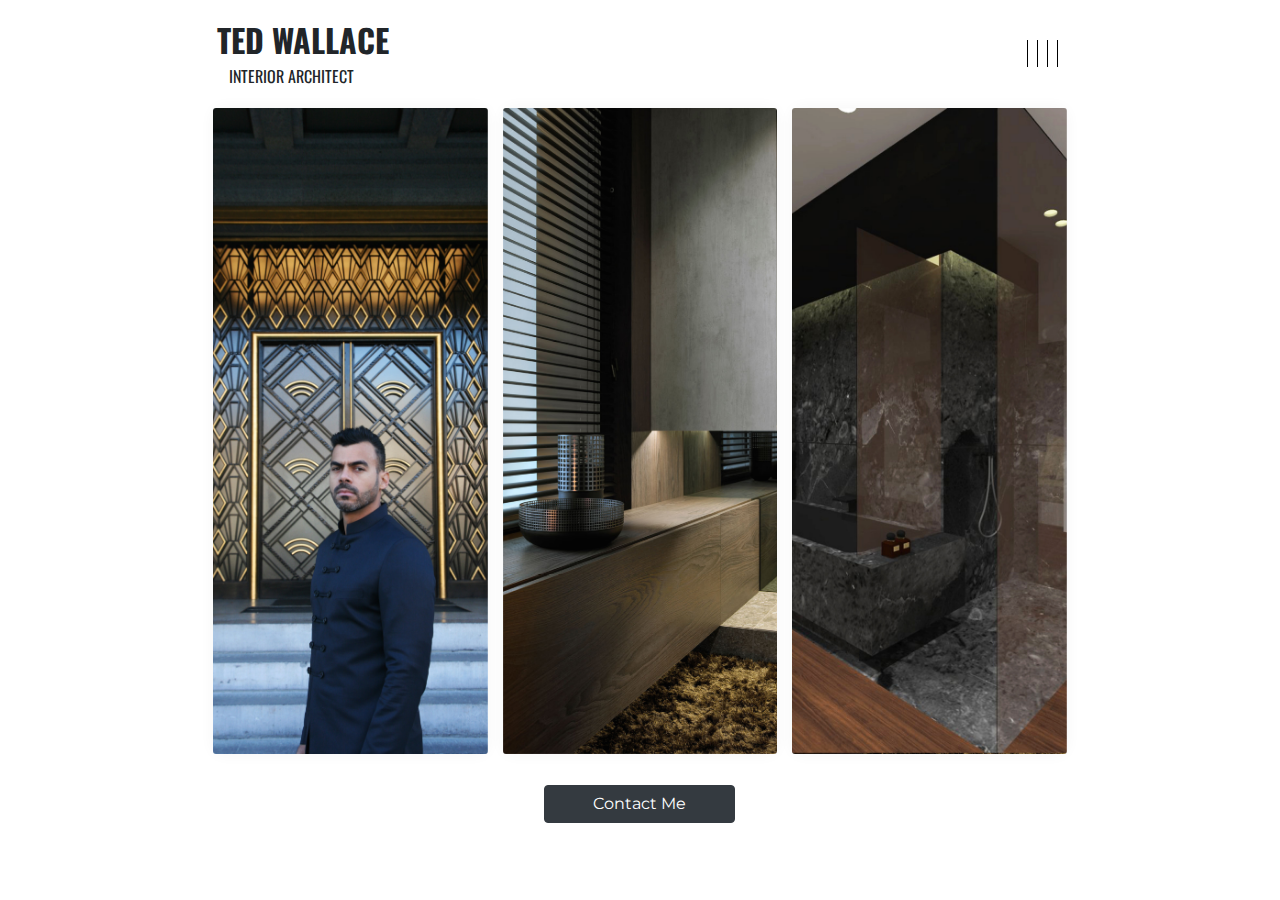
<file: index.html>
<!DOCTYPE html>
<!--[if lt IE 7]>      <html class="no-js lt-ie9 lt-ie8 lt-ie7"> <![endif]-->
<!--[if IE 7]>         <html class="no-js lt-ie9 lt-ie8"> <![endif]-->
<!--[if IE 8]>         <html class="no-js lt-ie9"> <![endif]-->
<!--[if gt IE 8]><!-->
<html class="no-js">
  <!--<![endif]-->
  <head>
    <meta charset="utf-8" />
    <meta http-equiv="X-UA-Compatible" content="IE=edge" />
    <title></title>
    <meta name="description" content="" />
    <meta name="viewport" content="width=device-width, initial-scale=1" />
    <link
      href="https://fonts.googleapis.com/css?family=Montserrat|Oswald&display=swap"
      rel="stylesheet"
    />
    <link rel="stylesheet" href="vendor/bootstrap/css/bootstrap.min.css" />
    <link rel="stylesheet" href="style.css" />
    <link rel="stylesheet" href="hoover.css" />
    
    <script
      src="https://code.jquery.com/jquery-3.3.1.slim.min.js"
      integrity="sha384-q8i/X+965DzO0rT7abK41JStQIAqVgRVzpbzo5smXKp4YfRvH+8abtTE1Pi6jizo"
      crossorigin="anonymous"
    ></script>
    <script
      src="https://stackpath.bootstrapcdn.com/bootstrap/4.4.1/js/bootstrap.bundle.min.js"
      integrity="sha384-6khuMg9gaYr5AxOqhkVIODVIvm9ynTT5J4V1cfthmT+emCG6yVmEZsRHdxlotUnm"
      crossorigin="anonymous"
    ></script>
  </head>
  <body>
    <div class="container col-lg-8 col-12">
      <div class="row d-flex justify-content-between mt-3 mb-1">
        <div>
          <p class="titel1 ml-lg-1 ml-2">TED WALLACE</p>

          <p class="titel2 ml-lg-3 ml-4">INTERIOR ARCHITECT</p>
        </div>
        <div class="mt-4 menu d-lg-flex d-none">
          <div><a href="index.html">home</a></div>
          <div><a href="ted/index.html">about</a></div>
          <div><a href="projectentest/index.html">projects</a></div>
          <div><a href="inprogress/index.html">in progress</a></div>
          <div><a href="contact/index.html">contact</a></div>
        </div>

        <!--Navbar-->
        <nav class="navbar navbar-light d-lg-none">
          <button
            class="navbar-toggler"
            type="button"
            data-toggle="collapse"
            data-target="#navbarSupportedContent"
            aria-controls="navbarSupportedContent"
            aria-expanded="false"
            aria-label="Toggle navigation"
          >
            <span class="navbar-toggler-icon"></span>
          </button>

          <div
            class="collapse navbar-collapse p-2 position-absolute bg-light"
            id="navbarSupportedContent"
          >
            <ul class="navbar-nav mr-auto">
              <li class="nav-item active">
                <a class="nav-link" href="index.html"
                  >Home <span class="sr-only">(current)</span></a
                >
              </li>
              <li class="nav-item">
                <a class="nav-link" href="ted/index.html">About</a>
              </li>
              <li class="nav-item">
                <a class="nav-link" href="projectentest/index.html">Projects</a>
              </li>
              <li class="nav-item">
                <a class="nav-link" href="inprogress/index.html">In progress</a>
              </li>
              <li class="nav-item">
                <a class="nav-link" href="contact/index.html">Contact</a>
              </li>
            </ul>
          </div>
        </nav>
      </div>

      <div class="row foto">
        <div class="col tiles p-0 d-lg-block d-none">
          <a class="tile" href="../ted/index.html" target="_blank">
            <img class="img-fluid" src="images/01 frontpage.jpg" />
            <div class="details"><span class="title">About Ted</span></div>
          </a>
        </div>
        <div class="col-md-12 d-lg-none mb-1">
          <a href="../ted/index.html" target="_blank">
            <img class="img-fluid" src="images/Tedcel.jpg" />
          </a>
        </div>
        <div class="col tiles d-lg-block d-none">
          <a
            class="tile foto1"
            href="../projectentest/index.html"
            target="_blank"
          >
            <img class="img-fluid" src="images/02 frontpage.jpg" />
            <div class="details"><span class="title">Projects</span></div>
          </a>
        </div>
        <div class="col-md-12 d-lg-none mb-1">
          <a href="../projectentest/index.html" target="_blank">
            <img class="img-fluid" src="images/declerq/declerq4.jpg" />
          </a>
        </div>

        <div class="col tiles p-0 d-lg-block d-none">
          <a class="tile" href="../inprogress/index.html" target="_blank">
            <img class="img-fluid" src="images/03 frontpage.jpg" />
            <div class="details"><span class="title">In progress</span></div>
          </a>
        </div>
        <div class="col-md-12 d-lg-none">
          <a href="../inprogress/index.html" target="_blank">
            <img class="img-fluid" src="images/hebbenfrontcel.jpg" />
          </a>
        </div>
      </div>

      <div class="footer d-flex flex-column align-items-center mt-4 mb-4">
        <div>
          <a
            href="../contact/index.html"
            class="btn btn-dark px-5"
            role="button"
          >
            Contact Me</a
          >
        </div>
      </div>

      <!--<div class="mt-3 justify-content-center d-flex font-weight-bold">
<p>Under construction - please check back in a few days...</p>
      </div> -->
    </div>
  </body>
</html>
</file>
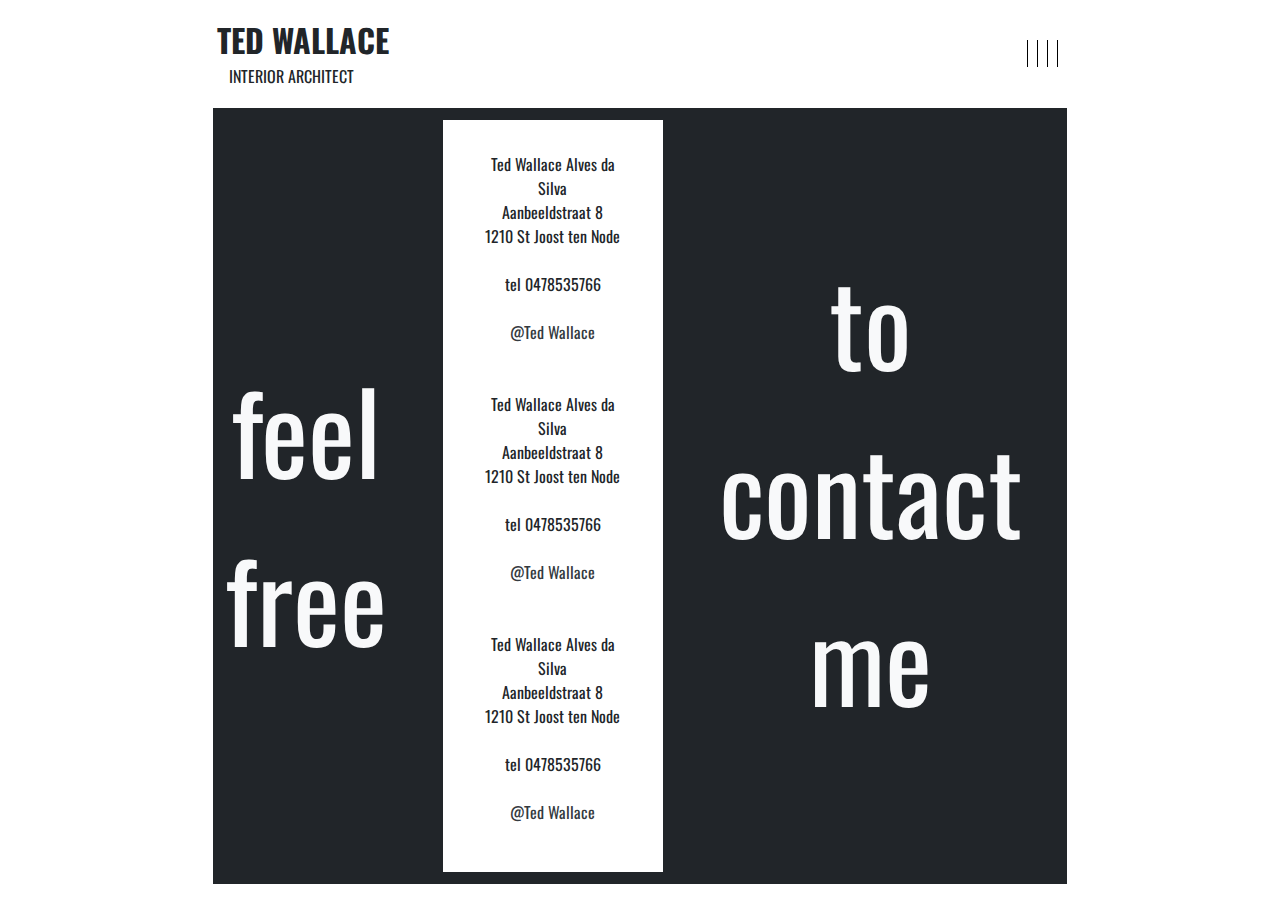
<file: contact/index.html>
<!DOCTYPE html>
<!--[if lt IE 7]>      <html class="no-js lt-ie9 lt-ie8 lt-ie7"> <![endif]-->
<!--[if IE 7]>         <html class="no-js lt-ie9 lt-ie8"> <![endif]-->
<!--[if IE 8]>         <html class="no-js lt-ie9"> <![endif]-->
<!--[if gt IE 8]><!-->
<html class="no-js">
  <!--<![endif]-->
  <head>
    <meta charset="utf-8" />
    <meta http-equiv="X-UA-Compatible" content="IE=edge" />
    <title></title>
    <meta name="description" content="" />
    <meta name="viewport" content="width=device-width, initial-scale=1" />
    <link href="https://fonts.googleapis.com/css?family=Montserrat|Oswald&display=swap" rel="stylesheet" />
    <script src="https://code.jquery.com/jquery-3.3.1.slim.min.js" integrity="sha384-q8i/X+965DzO0rT7abK41JStQIAqVgRVzpbzo5smXKp4YfRvH+8abtTE1Pi6jizo" crossorigin="anonymous"></script>
    <script src="https://stackpath.bootstrapcdn.com/bootstrap/4.4.1/js/bootstrap.bundle.min.js" integrity="sha384-6khuMg9gaYr5AxOqhkVIODVIvm9ynTT5J4V1cfthmT+emCG6yVmEZsRHdxlotUnm" crossorigin="anonymous"></script>
    <link rel="stylesheet" href="../vendor/bootstrap/css/bootstrap.min.css" />
    <link rel="stylesheet" href="../style.css" />
    <link rel="stylesheet" href="style.css" />

</head>
  <body>
    <div class="container col-lg-8 col-10 mb-2">
      
      <div class="row d-flex justify-content-between mt-3 mb-1">
        <div>
          <p class="titel1 ml-lg-1 ml-2">TED WALLACE</p>

          <p class="titel2 ml-lg-3 ml-4">INTERIOR ARCHITECT</p>
        </div>
        <div class="mt-4 menu d-lg-flex d-none">
          <div><a href="/index.html">home</a></div>
          <div><a href="/ted/index.html">about</a></div>
          <div><a href="/projectentest/index.html">projects</a></div>
          <div><a href="/inprogress/index.html">in progress</a></div>
          <div><a href="contact/index.html">contact</a></div>
        </div>

        <nav class="navbar navbar-light d-lg-none">
          <button
            class="navbar-toggler"
            type="button"
            data-toggle="collapse"
            data-target="#navbarSupportedContent"
            aria-controls="navbarSupportedContent"
            aria-expanded="false"
            aria-label="Toggle navigation"
          >
            <span class="navbar-toggler-icon"></span>
          </button>

          <div
            class="collapse navbar-collapse p-2 position-absolute bg-light"
            id="navbarSupportedContent"
          >
            <ul class="navbar-nav mr-auto">
              <li class="nav-item active">
                <a class="nav-link" href="index.html"
                  >Home</a
                >
              </li>
              <li class="nav-item">
                <a class="nav-link" href="ted/index.html">About</a>
              </li>
              <li class="nav-item">
                <a class="nav-link" href="projectentest/index.html">Projects</a>
              </li>
              <li class="nav-item">
                <a class="nav-link" href="inprogress/index.html">In progress</a>
              </li>
              <li class="nav-item">
                <a class="nav-link" href="contact/index.html"
                >Contact <span class="sr-only">(current)</a>
              </li>
            </ul>
          </div>
        </nav>
      </div>
      
      <div class="row pl-0">
        <div class="col-lg col-md-12 box box1 d-flex flex-column justify-content-center pl-0">
          <p class="text-light text-center text pt-lg-5 pt-2">feel free</p>
        </div>
      <div class="col-lg col-md-12 box">
        <p class="address">
          Ted Wallace Alves da Silva<br />
          Aanbeeldstraat 8<br />
          1210 St Joost ten Node<br />
          <br />
          tel 0478535766<br />
          <br />
          <a class="text-dark" href="mailto:tedwallace_17@hotmail.com">@Ted Wallace</a>
          </p>
          <p class="address mt-lg-5 d-lg-block d-none">
            Ted Wallace Alves da Silva<br />
            Aanbeeldstraat 8<br />
            1210 St Joost ten Node<br />
            <br />
            tel 0478535766<br />
            <br />
            <a class="text-dark" href="mailto:tedwallace_17@hotmail.com">@Ted Wallace</a>
            </p>
            <p class="address mt-lg-5 d-xl-block d-none">
              Ted Wallace Alves da Silva<br />
              Aanbeeldstraat 8<br />
              1210 St Joost ten Node<br />
              <br />
              tel 0478535766<br />
              <br />
              <a class="text-dark" href="mailto:tedwallace_17@hotmail.com">@Ted Wallace</a>
              </p>
      </div>
      <div class="col-lg col-md-12 box box1 d-flex flex-column justify-content-center">
        <p class="text-light text-center text">to contact me</p>
      </div>
      </div>
      
      <!--<div id="map-container" class="row z-depth-1-half map-container mb-5 p-0 mt-5" style="height: 500px">
        <iframe src="https://www.google.com/maps/embed?pb=!1m18!1m12!1m3!1d2519.019704583179!2d4.371506851296309!3d50.84931937943194!2m3!1f0!2f0!3f0!3m2!1i1024!2i768!4f13.1!3m3!1m2!1s0x47c3c362e5e921a9%3A0x29073d8420efe2a9!2sRue%20de%20L&#39;enclume%208%2C%201210%20Saint-Josse-ten-Noode!5e0!3m2!1spt-PT!2sbe!4v1583075834289!5m2!1spt-PT!2sbe" width="600" height="450" frameborder="0" style="border:0;" allowfullscreen=""></iframe> width="600" height="450" frameborder="0" style="border:0;" allowfullscreen="></iframe> frameborder="0"
          style="border:0" allowfullscreen></iframe>
      </div>-->
    </div>
  </body>
</html>
</file>
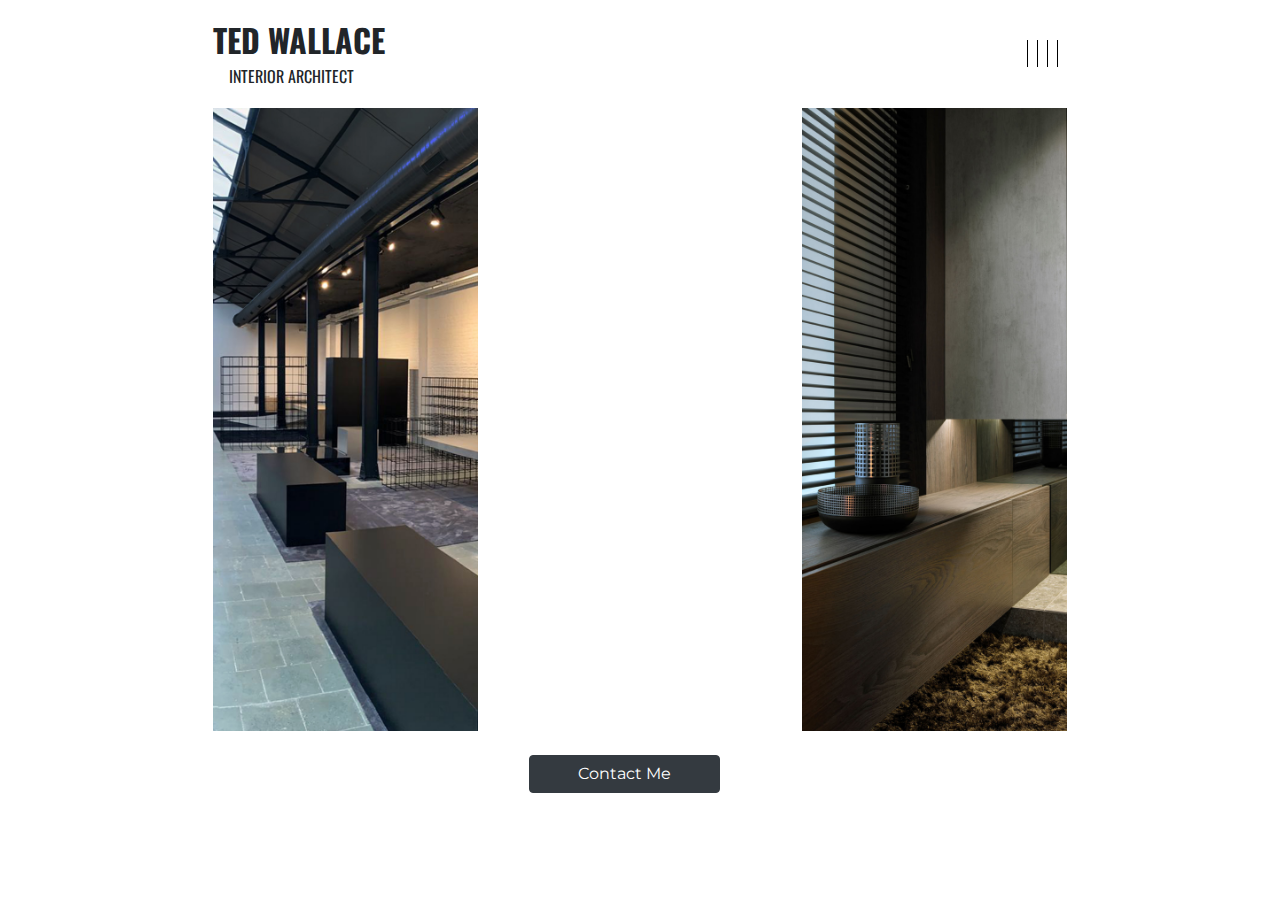
<file: projectentest/index.html>
<!DOCTYPE html>
<!--[if lt IE 7]>      <html class="no-js lt-ie9 lt-ie8 lt-ie7"> <![endif]-->
<!--[if IE 7]>         <html class="no-js lt-ie9 lt-ie8"> <![endif]-->
<!--[if IE 8]>         <html class="no-js lt-ie9"> <![endif]-->
<!--[if gt IE 8]><!-->
<html class="no-js">
<!--<![endif]-->

<head>
    <meta charset="utf-8" />
    <meta http-equiv="X-UA-Compatible" content="IE=edge" />
    <title></title>
    <meta name="description" content="" />
    <meta name="viewport" content="width=device-width, initial-scale=1" />
    <link href="https://fonts.googleapis.com/css?family=Montserrat|Oswald&display=swap" rel="stylesheet" />
    <script src="https://code.jquery.com/jquery-3.3.1.slim.min.js" integrity="sha384-q8i/X+965DzO0rT7abK41JStQIAqVgRVzpbzo5smXKp4YfRvH+8abtTE1Pi6jizo" crossorigin="anonymous"></script>
    <script src="https://stackpath.bootstrapcdn.com/bootstrap/4.4.1/js/bootstrap.bundle.min.js" integrity="sha384-6khuMg9gaYr5AxOqhkVIODVIvm9ynTT5J4V1cfthmT+emCG6yVmEZsRHdxlotUnm" crossorigin="anonymous"></script>
    <link rel="stylesheet" href="../vendor/bootstrap/css/bootstrap.min.css" />
    <link rel="stylesheet" href="../style.css" />
    <link rel="stylesheet" href="style.css" />
  

</head>

<body>
    <div class="container col-8">
        <div class="row d-flex justify-content-between mt-3 mb-1">
            <div>
                <p class="titel1">TED WALLACE</p>

                <p class="titel2 ml-3">INTERIOR ARCHITECT</p>
            </div>
            <div class="mt-4 menu d-lg-flex d-none">
                <div><a href="/index.html">home</a></div>
                <div><a href="/ted/index.html">about</a></div>
                <div><a href="projectentest/index.html">projects</a></div>
                <div><a href="/inprogress/index.html">in progress</a></div>
                <div><a href="/contact/index.html">contact</a></div>
            </div>

            <nav class="navbar navbar-light d-lg-none">
                <button
                  class="navbar-toggler"
                  type="button"
                  data-toggle="collapse"
                  data-target="#navbarSupportedContent"
                  aria-controls="navbarSupportedContent"
                  aria-expanded="false"
                  aria-label="Toggle navigation"
                >
                  <span class="navbar-toggler-icon"></span>
                </button>
      
                <div
                  class="collapse navbar-collapse p-2 position-absolute bg-light"
                  id="navbarSupportedContent"
                >
                  <ul class="navbar-nav mr-auto">
                    <li class="nav-item active">
                      <a class="nav-link" href="index.html"
                        >Home</a
                      >
                    </li>
                    <li class="nav-item">
                      <a class="nav-link" href="ted/index.html">About</a>
                    </li>
                    <li class="nav-item">
                      <a class="nav-link" href="projectentest/index.html"
                      >Projects <span class="sr-only">(current)</a>
                    </li>
                    <li class="nav-item">
                      <a class="nav-link" href="inprogress/index.html">In progress</a>
                    </li>
                    <li class="nav-item">
                      <a class="nav-link" href="contact/index.html">Contact</a>
                    </li>
                  </ul>
                </div>
              </nav>
        </div>


        <div class="row foto position-relative">
            <div class="col pl-0">
                <button class="button" data-toggle="modal" data-target="#mijnModal1">
                   <img class="img-fluid" src="/images/Dubois Brussels/Dubois Brussels firstpage.jpg" />
                </button>
                <div class="modal fade" id="mijnModal1">
                    <div class="modal-dialog col-8">
                        <div class="modal-content">
                            <div class="gallery1">
                                <div id="myCarousel1" class="carousel slide" data-ride="carousel">
                                    <ol class="carousel-indicators mr-2 d-flex justify-content-end">
                                        <li data-target="#myCarousel1" data-slide-to="0" class="active d-none d-xl-block"></li>
                                        <li data-target="#myCarousel1" data-slide-to="1" class="d-none d-xl-block"></li>
                                        <li data-target="#myCarousel1" data-slide-to="2" class="d-none d-xl-block"></li>
                                        <li data-target="#myCarousel1" data-slide-to="3" class="d-none d-xl-block"></li>
                                    </ol>
                                    <div class="carousel-inner">
                                        <div class="carousel-item active">
                                            <img class="d-block w-100" src="/images/Dubois Brussels/Dubois Brussel 01.jpg" alt="First slide" />
                                        </div>
                                        <div class="carousel-item">
                                            <img class="d-block w-100" src="/images/Dubois Brussels/Dubois Brussel 02.jpg" alt="Second slide" />
                                        </div>
                                        <div class="carousel-item">
                                            <img class="d-block w-100" src="/images/Dubois Brussels/Dubois Brussel 03.jpg" alt="Third slide" />
                                        </div>
                                        <div class="carousel-item">
                                            <img class="d-block w-100" src="/images/Dubois Brussels/Dubois Brussel 04.jpg" alt="Fourth slide" />
                                        </div>
                                    </div>
                                    <a class="carousel-control-prev d-xl-none" href="#myCarousel1" role="button" data-slide="prev">
                                        <span class="carousel-control-prev-icon" aria-hidden="true"></span>
                                        <span class="sr-only">Previous</span>
                                    </a>
                                    <a class="carousel-control-next d-xl-none" href="#myCarousel1" role="button" data-slide="next">
                                        <span class="carousel-control-next-icon" aria-hidden="true"></span>
                                        <span class="sr-only">Next</span>
                                    </a>
                                </div>
                            </div>
                        </div>
                    </div>
                </div>
            </div>

            <div class="col"></div>

            <div class="col pr-0">
                <button class="button" data-toggle="modal" data-target="#mijnModal2">
                          <img class="img-fluid" src="/images/02 frontpage.jpg" />
                       </button>
                <div class="modal fade" id="mijnModal2">
                    <div class="modal-dialog col-8">
                        <div class="modal-content">
                            <div class="gallery2">
                                <div id="myCarousel2" class="carousel slide" data-ride="carousel">
                                    <ol class="carousel-indicators mr-2 d-flex justify-content-end">
                                        <li data-target="#myCarousel2" data-slide-to="0" class="active d-none d-xl-block"></li>
                                        <li data-target="#myCarousel2" data-slide-to="1" class="d-none d-xl-block"></li>
                                        <li data-target="#myCarousel2" data-slide-to="2" class="d-none d-xl-block"></li>
                                        <li data-target="#myCarousel2" data-slide-to="3" class="d-none d-xl-block"></li>
                                    </ol>
                                    <div class="carousel-inner">
                                        <div class="carousel-item active">
                                            <img class="d-block w-100" src="/images/declerq/declerq1.jpg" alt="First slide" />
                                        </div>
                                        <div class="carousel-item">
                                            <img class="d-block w-100" src="/images/declerq/declerq2.jpg" alt="Second slide" />
                                        </div>
                                        <div class="carousel-item">
                                            <img class="d-block w-100" src="/images/declerq/declerq3.jpg" alt="Third slide" />
                                        </div>
                                        <div class="carousel-item">
                                            <img class="d-block w-100" src="/images/declerq/declerq4.jpg" alt="Fourth slide" />
                                        </div>
                                    </div>
                                    <a class="carousel-control-prev d-xl-none" href="#myCarousel" role="button" data-slide="prev">
                                        <span class="carousel-control-prev-icon" aria-hidden="true"></span>
                                        <span class="sr-only">Previous</span>
                                    </a>
                                    <a class="carousel-control-next d-xl-none" href="#myCarousel" role="button" data-slide="next">
                                        <span class="carousel-control-next-icon" aria-hidden="true"></span>
                                        <span class="sr-only">Next</span>
                                    </a>
                                </div>
                            </div>
                        </div>
                    </div>
                </div>
            </div>


            <div class="row footer d-flex justify-content-center mt-4 mb-4">
                <a href="../contact/index.html" class="btn btn-dark px-5" role="button">Contact Me</a>
            </div>
        </div>
</body>

</html>
</file>
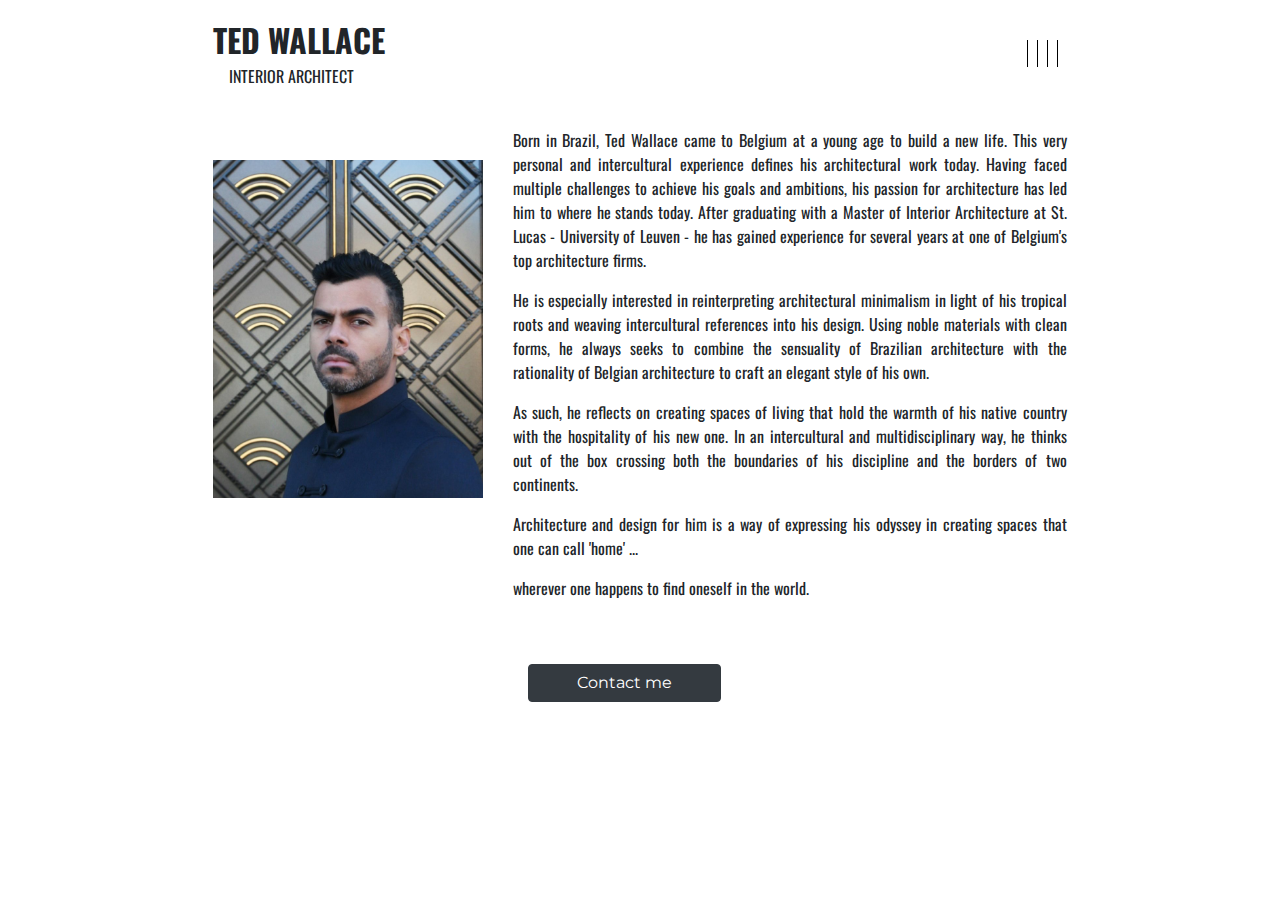
<file: ted/index.html>
<!DOCTYPE html>
<!--[if lt IE 7]>      <html class="no-js lt-ie9 lt-ie8 lt-ie7"> <![endif]-->
<!--[if IE 7]>         <html class="no-js lt-ie9 lt-ie8"> <![endif]-->
<!--[if IE 8]>         <html class="no-js lt-ie9"> <![endif]-->
<!--[if gt IE 8]><!-->
<html class="no-js">
  <!--<![endif]-->
  <head>
    <meta charset="utf-8" />
    <meta http-equiv="X-UA-Compatible" content="IE=edge" />
    <title></title>
    <meta name="description" content="" />
    <meta name="viewport" content="width=device-width, initial-scale=1" />
    <link href="https://fonts.googleapis.com/css?family=Montserrat|Oswald&display=swap" rel="stylesheet" />
    <script src="https://code.jquery.com/jquery-3.3.1.slim.min.js" integrity="sha384-q8i/X+965DzO0rT7abK41JStQIAqVgRVzpbzo5smXKp4YfRvH+8abtTE1Pi6jizo" crossorigin="anonymous"></script>
    <script src="https://stackpath.bootstrapcdn.com/bootstrap/4.4.1/js/bootstrap.bundle.min.js" integrity="sha384-6khuMg9gaYr5AxOqhkVIODVIvm9ynTT5J4V1cfthmT+emCG6yVmEZsRHdxlotUnm" crossorigin="anonymous"></script>
    <link rel="stylesheet" href="../vendor/bootstrap/css/bootstrap.min.css" />
    <link rel="stylesheet" href="../style.css" />
    <link rel="stylesheet" href="style.css" />


</head>
  <body>
    <div class="container col-8">
      
      <div class="row d-flex justify-content-between mt-3 mb-1">
        <div>
          <p class="titel1">TED WALLACE</p>

          <p class="titel2 ml-3">INTERIOR ARCHITECT</p>
        </div>
        <div class="mt-4 menu d-lg-flex d-none">
          <div><a href="/index.html">home</a></div>
          <div><a href="/ted/index.html">about</a></div>
          <div><a href="/projectentest/index.html">projects</a></div>
          <div><a href="/inprogress/index.html">in progress</a></div>
          <div><a href="contact/index.html">contact</a></div>
        </div>
        
        <nav class="navbar navbar-light d-lg-none">
          <button
            class="navbar-toggler"
            type="button"
            data-toggle="collapse"
            data-target="#navbarSupportedContent"
            aria-controls="navbarSupportedContent"
            aria-expanded="false"
            aria-label="Toggle navigation"
          >
            <span class="navbar-toggler-icon"></span>
          </button>

          <div
            class="collapse navbar-collapse p-2 position-absolute bg-light"
            id="navbarSupportedContent"
          >
            <ul class="navbar-nav mr-auto">
              <li class="nav-item">
                <a class="nav-link" href="index.html"
                  >Home</a>
              </li>
              <li class="nav-item active">
                <a class="nav-link" href="ted/index.html"
                >About <span class="sr-only">(current)</a>
              </li>
              <li class="nav-item">
                <a class="nav-link" href="projectentest/index.html">Projects</a>
              </li>
              <li class="nav-item">
                <a class="nav-link" href="inprogress/index.html">In progress</a>
              </li>
              <li class="nav-item">
                <a class="nav-link" href="contact/index.html">Contact</a>
              </li>
            </ul>
          </div>
        </nav>
      </div>
    
      <div class="row d-flex mt-2">
        <div class="col-4 mt-4 pl-0">
          <img class="img-fluid mt-4" src="../images/89223205_202856550935786_5983406574570307584_n.jpg">
        </div>
        <div class="col-8 mt-3 d-flex flex-column justify-content-center pr-0">
          <p class="text-justify">
            Born in Brazil, Ted Wallace came to Belgium at a young age to build a new life. This very personal and intercultural experience defines his architectural work today. Having faced multiple challenges to achieve his goals and ambitions, his passion for architecture has led him to where he stands today. After graduating with a Master of Interior Architecture at St. Lucas - University of Leuven - he has gained experience for several years at one of Belgium's top architecture firms. 

          </p>
<p class="text-justify">
            He is especially interested in reinterpreting architectural minimalism in light of his tropical roots and weaving intercultural references into his design. Using noble materials with clean forms, he always seeks to combine the sensuality of Brazilian architecture with the rationality of Belgian architecture to craft an elegant style of his own. 

</p>
<p class="text-justify">
            As such, he reflects on creating spaces of living that hold the warmth of his native country with the hospitality of his new one. In an intercultural and multidisciplinary way, he thinks out of the box crossing both the boundaries of his discipline and the borders of two continents. 

</p>
<p class="text-justify mb-3">
            Architecture and design for him is a way of expressing his odyssey in creating spaces that one can call 'home' ... 
</p>
<p>
wherever one happens to find oneself in the world.
          </p>
        </div>
      </div>
      
      <div class="row footer d-flex justify-content-center mt-5 mb-4">
        <a href="/contact" class="btn btn-dark px-5" role="button"
          >Contact me</a
        >
      </div> 
    </div>
  </body>
</html>
</file>
<file: style.css>
.titel1 {
  font-family: "Oswald", sans-serif;
  font-weight: bolder;
  font-size: 2em;
  margin-bottom: 0;
}
.titel2 {
  font-family: "Oswald", sans-serif;
  font-size: 1em;
  font-weight: normal;
  margin-top: 0;
}
.row {
  padding-top: 0;
  padding-bottom: 0;
}
.footer {
  font-family: "Montserrat";
  font-size: 14px;
  width: 100%;
}
.contact.contact1 {
  font-family: "Montserrat";
}
.contact {
  margin-bottom: 2em;
}
.striped-border {
  border: 1px dashed #000;
  margin: auto;
  margin-top: 5%;
  margin-bottom: 5%;
}
.address {
  text-align: center;
}
p {
  font-family: "Oswald";
}
.work {
  max-height: 500px;
  width: 100%;
}
@media only screen and (min-width: 1025px) {
  /*voor de map*/
  .map-container {
    overflow: hidden;
    padding-bottom: 56.25%;
    position: relative;
    height: 0;
  }
  .map-container iframe {
    left: 0;
    top: 0;
    height: 100%;
    width: 100%;
    position: absolute;
  }

  /* hokjes voor woorden */
  .menu > div {
    border-left: 0.5px solid black;
    height: 1.7em;
    width: 10px;
    transition: 0.5s linear;
  }

  /* verborgen woorden */
  .menu > div > a {
    padding: 0.1em;
    padding-left: 0.5em;
    padding-right: 0.5em;
    overflow: hidden;
    text-align: center;
    white-space: nowrap;
    color: white;
    text-decoration: none;
    display: block;
  }

  /* inconsequent eerste lijntje */
  .menu > div:first-child {
    border-left: none;
  }

  .menu > div:hover {
    cursor: pointer;
  }

  /* inconsequent laatste woord */
  .menu:hover > div:last-child {
    width: 5em;
  }

  /* hover effect: woorden komen tevoorschijn */
  .menu:hover > div > a {
    width: 100%;
    color: black;
  }

  /* hover effect: hokjes voor woorden komen tevoorschijnen */
  .menu:hover > div {
    width: 7em;
    color: black;
  }
  a:hover {
    text-decoration: none;
  }
  a {
    display: block;
  }
}
@media only screen and (min-device-width: 768px) and (max-device-width: 1024px) and (orientation: landscape) and (-webkit-min-device-pixel-ratio: 1) {
  .menu > div {
    border-left: 0.5px solid black;
    height: 1.7em;
    width: 6em;
  }
  .menu > div > a {
    padding: 0.1em;
    padding-left: 0.5em;
    padding-right: 0.5em;
    text-align: center;
    white-space: nowrap;
    text-decoration: none;
    display: block;
  }
  .menu > div:first-child {
    border-left: none;
  }
  .menu > div:last-child {
    width: 5em;
  }
  a {
    color: black;
  }
}
@media only screen and (max-device-width: 768px) {
  .titel1 {
    font-size: 1.5em;
  }
  .titel2 {
    font-size: 0.75em;
  }
}

.navbar-collapse {
  top: 4em;
  z-index: 1;
  width: 80vw;
  right: 0;
  }
</file>
<file: hoover.css>
/*.tiles {
    width: 100%;
    font-size: 0;
    text-align: center;
    position: absolute;
    top: 50%;
    left: 50%;
    -webkit-transform: translate(-50%, -50%);
            transform: translate(-50%, -50%);
  }*/
.tiles .tile {
  display: inline-block;
  text-align: left;
  opacity: 0.99;
  overflow: hidden;
  position: relative;
  border-radius: 3px;
  box-shadow: 0 0 20px 0 rgba(0, 0, 0, 0.05);
}
.tiles .tile:before {
  content: "";
  background: linear-gradient(
    to bottom,
    rgba(0, 0, 0, 0) 0%,
    rgba(0, 0, 0, 0.7) 100%
  );
  width: 100%;
  height: 50%;
  opacity: 0;
  position: absolute;
  top: 100%;
  left: 0;
  z-index: 2;
  transition-property: top, opacity;
  transition-duration: 0.3s;
}
.tiles .tile img {
  display: block;
  max-width: 100%;
  backface-visibility: hidden;
  -webkit-backface-visibility: hidden;
}
.tiles .tile .details {
  font-family: "Oswald";
  font-size: 16px;
  padding: 20px;
  color: #fff;
  position: absolute;
  bottom: 0;
  left: 0;
  z-index: 3;
}
.tiles .tile .details span {
  display: block;
  opacity: 0;
  position: relative;
  top: 100px;
  transition-property: top, opacity;
  transition-duration: 0.3s;
  transition-delay: 0s;
}
.tiles .tile .details .title {
  line-height: 8;
  font-weight: 800;
  font-size: 18px;
}
.tiles .tile .details .info {
  line-height: 1.2;
  margin-top: 5px;
  font-size: 12px;
}
.tiles .tile:focus:before,
.tiles .tile:focus span,
.tiles .tile:hover:before,
.tiles .tile:hover span {
  opacity: 1;
}
.tiles .tile:focus:before,
.tiles .tile:hover:before {
  top: 50%;
}
.tiles .tile:focus span,
.tiles .tile:hover span {
  top: 0;
}
.tiles .tile:focus .title,
.tiles .tile:hover .title {
  transition-delay: 0.15s;
}
.tiles .tile:focus .info,
.tiles .tile:hover .info {
  transition-delay: 0.25s;
}
</file>
<file: contact/style.css>
.box {
  border: 12px solid #212529;
  padding: 2em;
}
.box1 {
  background-color: #212529;
}
.text {
  font-size: 7em;
}
@media only screen and (min-device-width: 768px) and (max-device-width: 1024px) and (orientation: landscape) and (-webkit-min-device-pixel-ratio: 1) {
  .text {
    font-size: 5em;
  }
}
@media only screen and (max-device-width: 768px) {
  .text {
    font-size: 3rem;
  }
}
/*voor de map*/
.map-container {
  overflow: hidden;
  padding-bottom: 56.25%;
  position: relative;
  height: 0;
}
.map-container iframe {
  left: 0;
  top: 0;
  height: 100%;
  width: 100%;
  position: absolute;
}

/* hokjes voor woorden */
.menu > div {
  border-left: 0.5px solid black;
  height: 1.7em;
  width: 10px;
  transition: 0.5s linear;
  color: white;
}

/* verborgen woorden */
.menu > div > a {
  padding: 0.1em;
  padding-left: 0.5em;
  padding-right: 0.5em;
  overflow: hidden;
  text-align: center;
  white-space: nowrap;
  color: white;
}

/* inconsequent eerste lijntje */
.menu > div:first-child {
  border-left: none;
}

.menu > div:hover {
  cursor: pointer;
}

/* inconsequent laatste woord */
.menu:hover > div:last-child {
  width: 5em;
}

/* hover effect: woorden komen tevoorschijn */
.menu:hover > div > a {
  width: 100%;
  color: black;
}

/* hover effect: hokjes voor woorden komen tevoorschijnen */
.menu:hover > div {
  width: 7em;
  color: black;
}
a:hover {
  text-decoration: none;
}
a {
  display: block;
}

.navbar-collapse {
  top: 4em;
  z-index: 1;
  width: 80vw;
  right: 0;
}
</file>
<file: projectentest/style.css>
.carousel-inner {
  bottom: 70px;
}

.carousel-indicators li {
  background-color: #333;
  width: 2px;
  height: 20px;
  margin: 0 6px;
}

.modal-dialog {
  margin-top: 11em;
}
.foto button {
  border: none;
  padding: 0 0;
  background-color: white;
}

/*voor de map*/
.map-container {
  overflow: hidden;
  padding-bottom: 56.25%;
  position: relative;
  height: 0;
}

.map-container iframe {
  left: 0;
  top: 0;
  height: 100%;
  width: 100%;
  position: absolute;
}

/* hokjes voor woorden */
.menu > div {
  border-left: 0.5px solid black;
  height: 1.7em;
  width: 10px;
  transition: 0.5s linear;
  color: white;
}

/* verborgen woorden */
.menu > div > a {
  padding: 0.1em;
  padding-left: 0.5em;
  padding-right: 0.5em;
  overflow: hidden;
  text-align: center;
  white-space: nowrap;
  color: white;
}

/* inconsequent eerste lijntje */
.menu > div:first-child {
  border-left: none;
}

.menu > div:hover {
  cursor: pointer;
}

/* inconsequent laatste woord */
.menu:hover > div:last-child {
  width: 5em;
}

/* hover effect: woorden komen tevoorschijn */
.menu:hover > div > a {
  width: 100%;
  color: black;
}

/* hover effect: hokjes voor woorden komen tevoorschijnen */
.menu:hover > div {
  width: 7em;
  color: black;
}

a:hover {
  text-decoration: none;
}

a {
  display: block;
}

.modal-dialog {
  max-width: 70%;
}

.foto button {
  border: none;
}
.button:focus {
  outline: none;
}

.navbar-collapse {
  top: 4em;
  z-index: 1;
  width: 80vw;
  right: 0;
  
}
</file>
<file: ted/style.css>
/*voor de map*/
.map-container {
    overflow: hidden;
    padding-bottom: 56.25%;
    position: relative;
    height: 0;
  }
  .map-container iframe {
    left: 0;
    top: 0;
    height: 100%;
    width: 100%;
    position: absolute;
  }
  
  /* hokjes voor woorden */
  .menu > div {
    border-left: 0.5px solid black;
    height: 1.7em;
    width: 10px;
    transition: 0.5s linear;
    color: white;
  }
  
  /* verborgen woorden */
  .menu > div > a {
    padding: 0.1em;
    padding-left: 0.5em;
    padding-right: 0.5em;
    overflow: hidden;
    text-align: center;
    white-space: nowrap;
    color: white;
  }
  
  /* inconsequent eerste lijntje */
  .menu > div:first-child {
    border-left: none;
  }
  
  .menu > div:hover {
    cursor: pointer;
    }
  
  /* inconsequent laatste woord */
  .menu:hover > div:last-child {
    width: 5em;
  }
  
  /* hover effect: woorden komen tevoorschijn */
  .menu:hover > div > a {
    width: 100%;
    color: black;
  }
  
  /* hover effect: hokjes voor woorden komen tevoorschijnen */
  .menu:hover > div {
    width: 7em;
    color: black;
  }
  a:hover {
    text-decoration: none;
  }
  a{
    display: block;
  }

.navbar-collapse {
  top: 4em;
  z-index: 1;
  width: 80vw;
  right: 0;
  }
</file>
